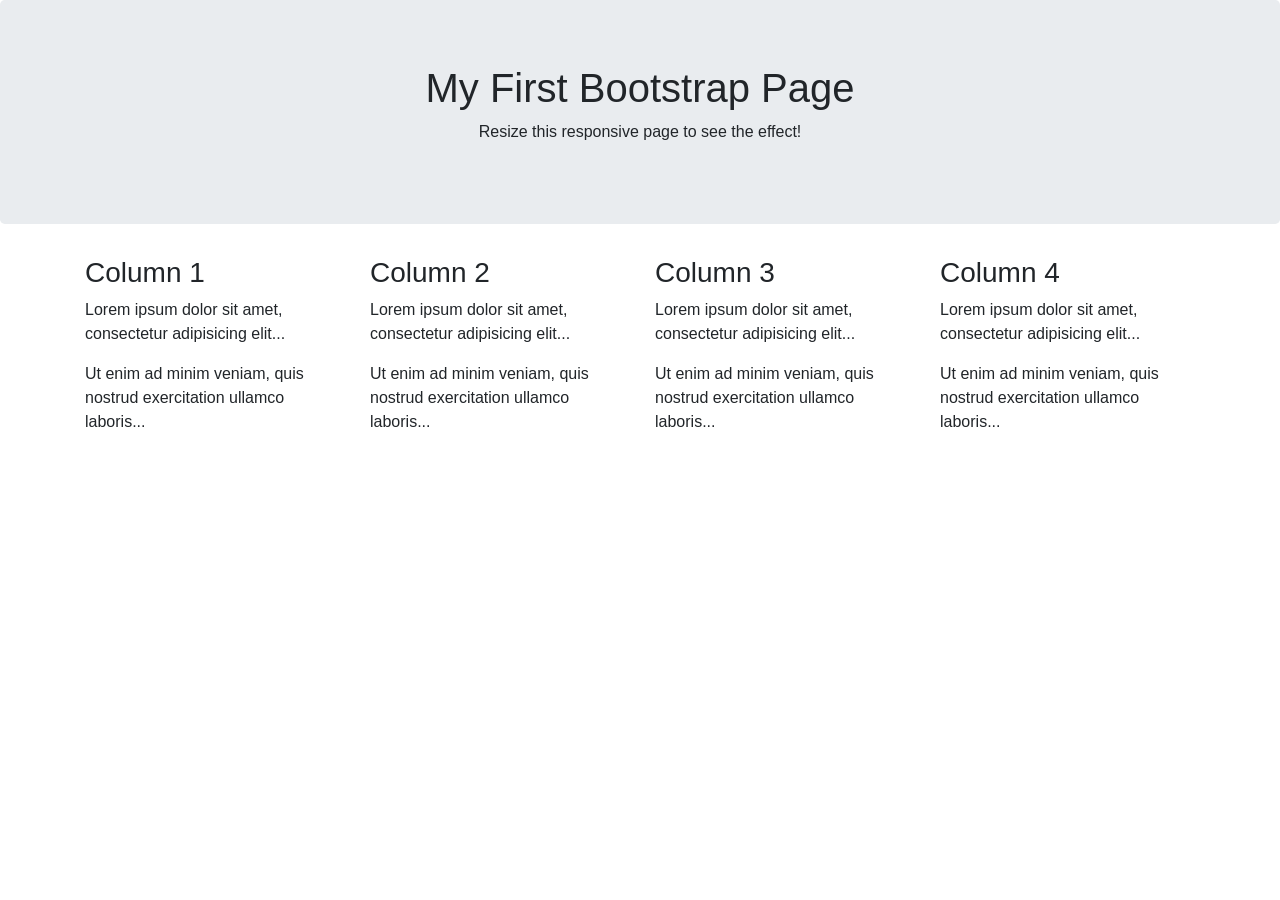
<file: Bootstrap4/index.html>
<!DOCTYPE html>
<html lang="en">
    <head>
        <title>Bootstrap Example</title>
        <meta charset="utf-8">
        <meta name="viewport" content="width=device-width, initial-scale=1">
        
        <!-- <link rel="stylesheet" href="https://maxcdn.bootstrapcdn.com/bootstrap/4.5.2/css/bootstrap.min.css"> -->
        <!-- <link rel="stylesheet" href="https://cdn.jsdelivr.net/npm/bootstrap@4.6.0/dist/css/bootstrap.min.css"> -->

        <link rel="stylesheet" href="b4_library/css/bootstrap.min.css">

        <!-- <script src="https://ajax.googleapis.com/ajax/libs/jquery/3.5.1/jquery.min.js"></script> -->
        <!-- <script src="https://cdnjs.cloudflare.com/ajax/libs/popper.js/1.16.0/umd/popper.min.js"></script> -->
        <!-- <script src="https://maxcdn.bootstrapcdn.com/bootstrap/4.5.2/js/bootstrap.min.js"></script> -->

    </head>

    <body>
        <div class="jumbotron text-center">
            <h1>My First Bootstrap Page</h1>
            <p>Resize this responsive page to see the effect!</p>
        </div>
        <div class="container">
            <div class="row">
                <div class="col">
                    <h3>Column 1</h3>
                    <p>Lorem ipsum dolor sit amet, consectetur adipisicing elit...</p>
                    <p>Ut enim ad minim veniam, quis nostrud exercitation ullamco laboris...</p>
                </div>
            
                <div class="col">
                    <h3>Column 2</h3>
                    <p>Lorem ipsum dolor sit amet, consectetur adipisicing elit...</p>
                    <p>Ut enim ad minim veniam, quis nostrud exercitation ullamco laboris...</p>
                </div>
        
                <div class="col">
                    <h3>Column 3</h3>
                    <p>Lorem ipsum dolor sit amet, consectetur adipisicing elit...</p>
                    <p>Ut enim ad minim veniam, quis nostrud exercitation ullamco laboris...</p>
                </div>

                <div class="col">
                    <h3>Column 4</h3>
                    <p>Lorem ipsum dolor sit amet, consectetur adipisicing elit...</p>
                    <p>Ut enim ad minim veniam, quis nostrud exercitation ullamco laboris...</p>
                </div>
                
            </div>
        </div>
    </body>
</html>
</file>
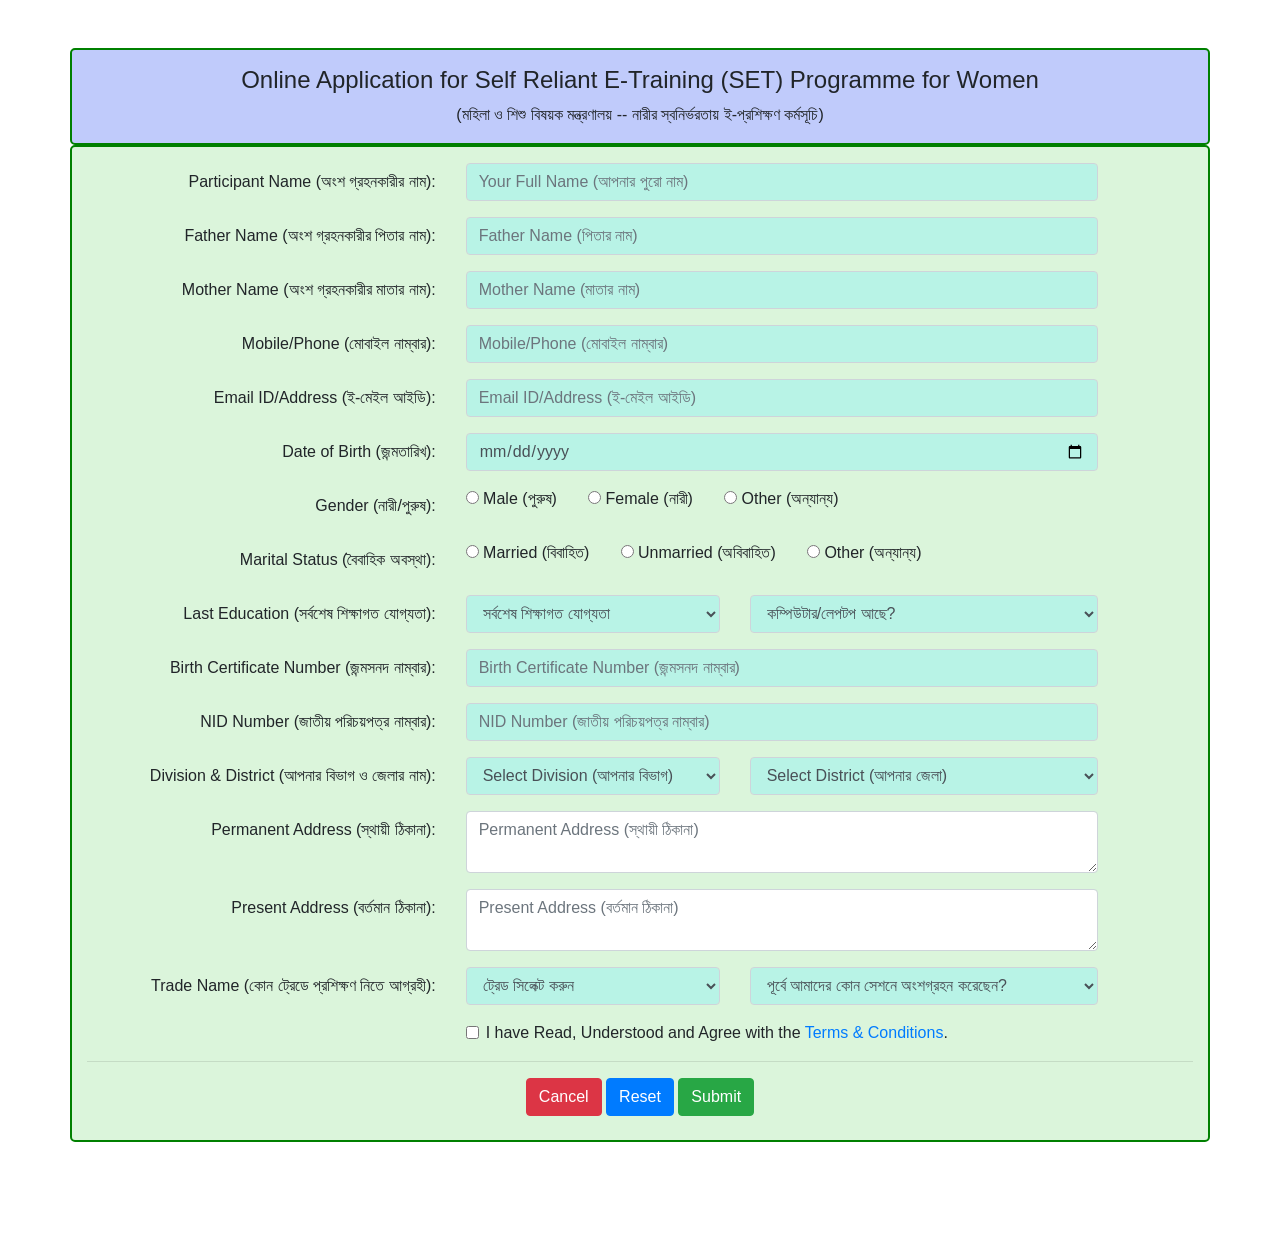
<file: Bootstrap4/assignment.html>
<!DOCTYPE html>
<html lang="en">
    <head>
        <title>SET | Registration</title>
        <meta charset="utf-8">
        <meta name="viewport" content="width=device-width, initial-scale=1">
        
        <!-- Bootstrap as External CSS  -->
        <link rel="stylesheet" href="https://maxcdn.bootstrapcdn.com/bootstrap/4.5.2/css/bootstrap.min.css">

        <!--Font Awesome (added because you use icons in your prepend/append)-->
        <link rel="stylesheet" href="https://pro.fontawesome.com/releases/v5.10.0/css/all.css"/>
        <!-- <link rel="stylesheet" href="https://maxcdn.bootstrapcdn.com/font-awesome/4.7.0/css/font-awesome.min.css"> -->

        
        <!-- Bootstrap and other JS as External JS -->
        <script src="https://ajax.googleapis.com/ajax/libs/jquery/3.5.1/jquery.min.js"></script>
        <script src="https://cdnjs.cloudflare.com/ajax/libs/popper.js/1.16.0/umd/popper.min.js"></script>
        <script src="https://maxcdn.bootstrapcdn.com/bootstrap/4.5.2/js/bootstrap.min.js"></script>
        
        <!-- Internal CSS -->
        <style>
            .container-box {
                border: 2px solid green;
                border-radius: 5px;
            }

            .input-bg {
                background-color: rgb(184, 243, 230);
            }
        </style>

    </head>

    <body>
        <br><br>
        <div class="container pt-3 container-box text-center" style="background-color: rgb(192, 203, 251);">
            <h4>Online Application for Self Reliant E-Training (SET) Programme for Women</h3>
            <p>(মহিলা ও শিশু বিষয়ক মন্ত্রণালয় -- নারীর স্বনির্ভরতায় ই-প্রশিক্ষণ কর্মসূচি)</p>
        </div>

        <div class="container pt-3 container-box" style="background-color: rgb(219, 245, 219);">

            <form action="" method="POST">


                <div class="form-group row">
                    <label for="name" class="col-sm-4 col-form-label text-right">Participant Name (অংশ গ্রহনকারীর নাম):</label>
                    <div class="col-sm-7">
                        <input type="text" class="form-control input-bg" id="name" name="name" value="" placeholder="Your Full Name (আপনার পুরো নাম)" required="required" size="50">
                    </div>
                </div>

                <div class="form-group row">
                    <label for="father-name" class="col-sm-4 col-form-label text-right">Father Name (অংশ গ্রহনকারীর পিতার নাম):</label>
                    <div class="col-sm-7">
                        <input type="text" class="form-control input-bg" id="father-name" name="father_name" value="" placeholder="Father Name (পিতার নাম)" required="required" size="50">
                    </div>
                </div>

                <div class="form-group row">
                    <label for="mother-name" class="col-sm-4 col-form-label text-right">Mother Name (অংশ গ্রহনকারীর মাতার নাম):</label>
                    <div class="col-sm-7">
                        <input type="text" class="form-control input-bg" id="mother-name" name="mother_name" value="" placeholder="Mother Name (মাতার নাম)" required="required" size="50">
                    </div>
                </div>

                <div class="form-group row">
                    <label for="mobile" class="col-sm-4 col-form-label text-right">Mobile/Phone (মোবাইল নাম্বার):</label>
                    <div class="col-sm-7">
                        <input type="text" class="form-control input-bg" id="mobile" name="mobile" value="" placeholder="Mobile/Phone (মোবাইল নাম্বার)" required="required" size="15">
                    </div>
                </div>

                <!-- <div class="form-group row">
                    <label for="mobile" class="col-sm-4 col-form-label text-right">Mobile/Phone (মোবাইল নাম্বার):</label>
                    <div class="col-sm-7 input-group mb-3">
                        <div class="input-group-prepend">
                            <span class="input-group-text" id="mobile">
                                <i class="fas fa-mobile-alt"></i>
                            </span>
                        </div>
                        <input type="text" class="form-control" id="mobile" name="mobile" value="" placeholder="Mobile/Phone (মোবাইল নাম্বার)" required="required" size="15">
                    </div>
                </div> -->

                <div class="form-group row">
                    <label for="email" class="col-sm-4 col-form-label text-right">Email ID/Address (ই-মেইল আইডি):</label>
                    <div class="col-sm-7">
                        <input type="email" class="form-control input-bg" id="email" name="email" value="" placeholder="Email ID/Address (ই-মেইল আইডি)" required="required" size="50">
                    </div>
                </div>

                <div class="form-group row">
                    <label for="dob" class="col-sm-4 col-form-label text-right">Date of Birth (জন্মতারিখ):</label>
                    <div class="col-sm-7">
                        <input type="date" class="form-control input-bg" id="dob" name="dob" value="" required="required">
                    </div>
                </div>

                <div class="form-group row">
                    <label for="gender" class="col-sm-4 col-form-label text-right">Gender (নারী/পুরুষ):</label>
                    <div class="col-sm-7">
                        <input type="radio" id="male" name="gender" value="male">
                        <label for="male">Male (পুরুষ)</label> &nbsp;&nbsp;&nbsp;&nbsp;&nbsp;
                        <input type="radio" id="female" name="gender" value="female">
                        <label for="female">Female (নারী)</label> &nbsp;&nbsp;&nbsp;&nbsp;&nbsp;
                        <input type="radio" id="other" name="gender" value="other">
                        <label for="other">Other (অন্যান্য)</label>
                    </div>
                </div>

                <div class="form-group row">
                    <label class="col-sm-4 col-form-label text-right">Marital Status (বৈবাহিক অবস্থা):</label>
                    <div class="col-sm-7">
                        <input type="radio" name="marital_status" value="Married">
                        <label>Married (বিবাহিত)</label> &nbsp;&nbsp;&nbsp;&nbsp;&nbsp;
                        <input type="radio" name="marital_status" value="Unmarried">
                        <label>Unmarried (অবিবাহিত)</label> &nbsp;&nbsp;&nbsp;&nbsp;&nbsp;
                        <input type="radio" name="marital_status" value="Other">
                        <label>Other (অন্যান্য)</label>
                    </div>
                </div>

                <div class="form-group row">
                    <label for="last-education" class="col-sm-4 col-form-label text-right">Last Education (সর্বশেষ শিক্ষাগত যোগ্যতা):</label>
                    <div class="col-sm-3">
                        <select class="form-control input-bg" id="last-education" name="last_education">
                            <option value="" selected>সর্বশেষ শিক্ষাগত যোগ্যতা</option>
                            <option value="SSC"> SSC </option>
                            <option value="HSC"> HSC </option>
                            <option value="Degree"> Degree </option>
                            <option value="Honours"> Honours </option>
                            <option value="Masters"> Masters </option>
                            <option value="PhD"> PhD </option>
                            <option value="Others"> Others </option>
                        </select>
                    </div>

                    <div class="col-sm-4">
                        <select class="form-control input-bg" id="laptop" name="has_laptop">
                            <option value=""> কম্পিউটার/লেপটপ আছে?</option>
                            <option value="Yes">Yes (হ্যাঁ)</option>
                            <option value="Yes">No (না)</option>
                        </select>
                    </div>
                </div>

                <div class="form-group row">
                    <label for="birthcert" class="col-sm-4 col-form-label text-right">Birth Certificate Number (জন্মসনদ নাম্বার):</label>
                    <div class="col-sm-7">
                        <input type="text" class="form-control input-bg" id="birthcert" name="birthcert" value="" placeholder="Birth Certificate Number (জন্মসনদ নাম্বার)" required="required" size="20">
                    </div>
                </div>

                <div class="form-group row">
                    <label for="nid" class="col-sm-4 col-form-label text-right">NID Number (জাতীয় পরিচয়পত্র নাম্বার):</label>
                    <div class="col-sm-7">
                        <input type="text" class="form-control input-bg" id="nid" name="nid" value="" placeholder="NID Number (জাতীয় পরিচয়পত্র নাম্বার)" required="required" size="20">
                    </div>
                </div>

                <div class="form-group row">
                    <label for="division" class="col-sm-4 col-form-label text-right">Division & District (আপনার বিভাগ ও জেলার নাম):</label>
                    <div class="col-sm-3">
                        <select class="form-control input-bg" id="division" name="division">
                            <option value="" selected>Select Division (আপনার বিভাগ)</option>
                            <option value="Dhaka">Dhaka (ঢাকা)</option>
                            <option value="Chittagong">Chattogram (চট্টগ্রাম)</option>
                            <option value="Rajshahi">Rajshahi (রাজশাহী)</option>
                            <option value="Rangpur">Rangpur (রংপুর)</option>
                            <option value="Barisal">Barisal (বরিশাল)</option>
                            <option value="Khulna">Khulna (খুলনা)</option>
                            <option value="Mymensingh">Mymensingh (ময়মনসিংহ)</option>
                            <option value="Sylhet">Sylhet (সিলেট)</option>
                        </select>
                    </div>

                    <div class="col-sm-4">
                        <select class="form-control input-bg" id="district" name="district">
                            <option value="" selected>Select District (আপনার জেলা)</option>
                            <option value="1">Bagerhat (বাগেরহাট)</option>
                            <option value="2">Bandarban (বান্দরবান)</option>
                            <option value="3">Barguna (বরগুনা)</option>
                            <option value="4">Barisal (বরিশাল)</option>
                            <option value="5">Bhola (ভোলা)</option>
                            <option value="6">Bogura (বগুড়া)</option>
                            <option value="7">Brahmanbaria (ব্রাহ্মণবাড়িয়া)</option>
                            <option value="8">Chandpur (চাঁদপুর)</option>
                            <option value="9">Chapainawabganj (চাঁপাইনবাবগঞ্জ)</option>
                            <option value="10">Chattogram (চট্টগ্রাম)</option>
                            <option value="11">Chuadanga (চুয়াডাঙ্গা)</option>
                            <option value="12">Comilla (কুমিল্লা)</option>
                            <option value="13">Cox's Bazar (কক্সবাজার)</option>
                            <option value="14">Dhaka (ঢাকা)</option>
                            <option value="15">Dinajpur (দিনাজপুর)</option>
                            <option value="16">Faridpur (ফরিদপুর)</option>
                            <option value="17">Feni (ফেনী)</option>
                            <option value="18">Gaibandha (গাইবান্ধা)</option>
                            <option value="19">Gazipur (গাজীপুর)</option>
                            <option value="20">Gopalganj (গোপালগঞ্জ)</option>
                            <option value="21">Habiganj (হবিগঞ্জ)</option>
                            <option value="22">Jamalpur (জামালপুর)</option>
                            <option value="23">Jessore (যশোর)</option>
                            <option value="24">Jhalokati (ঝালকাঠি)</option>
                            <option value="25">Jhenaidah (ঝিনাইদহ)</option>
                            <option value="26">Joypurhat (জয়পুরহাট)</option>
                            <option value="27">Khagrachhari (খাগড়াছড়ি)</option>
                            <option value="28">Khulna (খুলনা )</option>
                            <option value="29">Kishoreganj (কিশোরগঞ্জ)</option>
                            <option value="30">Kurigram (কুড়িগ্রাম)</option>
                            <option value="31">Kushtia (কুষ্টিয়া)</option>
                            <option value="32">Lakshmipur (লক্ষ্মীপুর)</option>
                            <option value="33">Lalmonirhat (লালমনিরহাট)</option>
                            <option value="34">Madaripur (মাদারীপুর)</option>
                            <option value="35">Magura (মাগুরা)</option>
                            <option value="36">Manikganj (মানিকগঞ্জ)</option>
                            <option value="37">Meherpur (মেহেরপুর)</option>
                            <option value="38">Moulvibazar (মৌলভীবাজার)</option>
                            <option value="39">Munshiganj (মুন্সিগঞ্জ)</option>
                            <option value="40">Mymensingh (ময়মনসিংহ)</option>
                            <option value="41">Naogaon (নওগাঁ)</option>
                            <option value="42">Narail (নড়াইল)</option>
                            <option value="43">Narayanganj (নারাযণগঞ্জ)</option>
                            <option value="44">Narsingdi (নরসিংদী)</option>
                            <option value="45">Natore (নাটোর)</option>
                            <option value="46">Netrokona (নেত্রকোণা)</option>
                            <option value="47">Nilphamari (নীলফামারী)</option>
                            <option value="48">Noakhali (নোয়াখালী)</option>
                            <option value="49">Pabna (পাবনা)</option>
                            <option value="50">Panchagarh (পঞ্চগড়)</option>
                            <option value="51">Patuakhali (পটুয়াখালী)</option>
                            <option value="52">Pirojpur (পিরোজপুর)</option>
                            <option value="53">Rajbari (রাজবাড়ী)</option>
                            <option value="54">Rajshahi (রাজশাহী)</option>
                            <option value="55">Rangamati (রাঙ্গামাটি)</option>
                            <option value="56">Rangpur (রংপুর)</option>
                            <option value="57">Satkhira (সাতক্ষীরা)</option>
                            <option value="58">Shariatpur (শরীয়তপুর )</option>
                            <option value="59">Sherpur (শেরপুর)</option>
                            <option value="60">Sirajganj (সিরাজগঞ্জ)</option>
                            <option value="61">Sunamganj (সুনামগঞ্জ)</option>
                            <option value="62">Sylhet (সিলেট)</option>
                            <option value="63">Tangail (টাঙ্গাইল)</option>
                            <option value="64">Thakurgaon (ঠাকুরগাঁও)</option>
                        </select>
                    </div>
                </div>

                <div class="form-group row">
                    <label for="permanent-address" class="col-sm-4 col-form-label text-right">Permanent Address (স্থায়ী ঠিকানা):</label>
                    <div class="col-sm-7">
                        <textarea class="form-control" id="permanent-address" name="permanent_address" value="" placeholder="Permanent Address (স্থায়ী ঠিকানা)" rows="2"></textarea>
                    </div>
                </div>

                <div class="form-group row">
                    <label for="present-address" class="col-sm-4 col-form-label text-right">Present Address (বর্তমান ঠিকানা):</label>
                    <div class="col-sm-7">
                        <textarea class="form-control" id="present-address" name="present_address" value="" placeholder="Present Address (বর্তমান ঠিকানা)" rows="2"></textarea>
                    </div>
                </div>
                <div class="form-group row">
                    <label for="trade" class="col-sm-4 col-form-label text-right">Trade Name (কোন ট্রেডে প্রশিক্ষণ নিতে আগ্রহী):</label>
                    <div class="col-sm-3">
                        <select class="form-control input-bg" id="trade" name="trade">
                            <option value=""> ট্রেড সিলেক্ট করুন</option>
                            <option value="1"> Microsoft Office</option>
                            <option value="3"> Graphic Design</option>
                            <option value="4"> Computer Hardware</option>
                            <option value="5"> Software Development</option>
                            <option value="6"> Search Engine Optimization</option>
                            <option value="7"> Digital Marketing</option>
                            <option value="8"> গহনা তৈরি</option>
                            <option value="9"> ক্রিস্টাল শোপিস তৈরি</option>
                            <option value="10"> বিউটিফিকেশন</option>
                            <option value="11"> নকশী কাথা ও এম্ব্রয়ডারি</option>
                            <option value="12"> পোল্ট্রি ও ডেইরি</option>
                            <option value="13"> ফ্যাশন ডিজাইন</option>
                            <option value="14"> খাদ্য প্রক্রিয়াজাতকরণ ও সংরক্ষণ</option>
                            <option value="15"> মাশরুম ও মধু চাষ</option>
                            <option value="16"> হর্টিকালচার ও নার্সারি</option>
                            <option value="17"> ইলেক্ট্রনিক প্রোডাক্ট সার্ভিসিং</option>
                            <option value="18"> কুকিং এন্ড ক্যাটারিং</option>
                            <option value="19"> হাউজকিপিং এন্ড কেয়ারগিভিং</option>
                            <option value="21"> হিউমেন রিসোর্স ম্যানেজমেন্ট</option>
                            <option value="22"> সাপ্লাই চেইন মেনেজমেন্ট</option>
                        </select>
                    </div>
                    <div class="col-sm-4">
                        <select class="form-control input-bg" id="previoussession" name="has_previous_session">
                            <option value=""> পূর্বে আমাদের কোন সেশনে অংশগ্রহন করেছেন?</option>
                            <option value="Yes">Yes (হ্যাঁ)</option>
                            <option value="Yes">No (না)</option>
                        </select>
                    </div>
                </div>

                <div class="row">
                    <div class="col-sm-4"></div>
                    <div class="col-sm-8">
                        <div class="form-check">
                            <input class="form-check-input" type="checkbox" value="Yes" id="terms" required="required">
                            <label class="form-check-label" for="terms">
                                I have Read, Understood and Agree with the <a href="#" data-toggle="modal" data-target=".bd-example-modal-lg">Terms & Conditions</a>.
                            </label>
                        </div>
                    </div>
                </div>

                <div class="modal fade bd-example-modal-lg" tabindex="-1" role="dialog" aria-labelledby="myLargeModalLabel" aria-hidden="true">
                    <div class="modal-dialog modal-lg" role="document">
                        <div class="modal-content">
                            <div class="modal-header">
                                <h5 class="modal-title">SET-2020 | Terms & Conditions</h5>
                                <button type="button" class="close" data-dismiss="modal" aria-label="Close">
                                    <span aria-hidden="true">&times;</span>
                                </button>
                            </div>
                            <div class="modal-body">
                                <p>These terms and conditions outline the rules and regulations for the use of Company Name's Website, located at Website.com.</p>
                                
                                <p>By accessing this website we assume you accept these terms and conditions. Do not continue to use Website Name if you do not agree to take all of the terms and conditions stated on this page.</p>

                                <p>The following terminology applies to these Terms and Conditions, Privacy Statement and Disclaimer Notice and all Agreements: “Client”, “You” and “Your” refers to you, the person log on this website and compliant to the Company's terms and conditions. “The Company”, “Ourselves”, “We”, “Our” and “Us”, refers to our Company. “Party”, “Parties”, or “Us”, refers to both the Client and ourselves. All terms refer to the offer, acceptance and consideration of payment necessary to undertake the process of our assistance to the Client in the most appropriate manner for the express purpose of meeting the Client's needs in respect of provision of the Company's stated services, in accordance with and subject to, prevailing law of Netherlands. Any use of the above terminology or other words in the singular, plural, capitalization and/or he/she or they, are taken as interchangeable and therefore as referring to same.</p>
                                
                                <strong>License</strong>
                                <p>Unless otherwise stated, Company Name and/or its licensors own the intellectual property rights for all material on Website Name. All intellectual property rights are reserved. You may access this from Website Name for your own personal use subjected to restrictions set in these terms and conditions.</p>

                                <p>You must not:
                                    <ul>
                                        <li>Republish material from Website Name</li>
                                        <li>Sell, rent or sub-license material from Website Name</li>
                                        <li>Reproduce, duplicate or copy material from Website Name</li>
                                        <li>Redistribute content from Website Name</li>
                                    </ul>
                                </p>
                            </div>
                            <div class="modal-footer">
                                <button type="button" class="btn btn-primary" data-dismiss="modal">OK</button>
                                <button type="button" class="btn btn-secondary" data-dismiss="modal">Close</button>
                            </div>
                        </div>
                    </div>
                </div>

                <hr>

                <div class="footer text-center">
                    <a href="#" class="btn btn-danger">Cancel</a>
                    <input type="reset" class="btn btn-primary">
                    <input type="submit" class="btn btn-success" name="save" value="Submit">
                </div>
                <br>

            </form>
        </div>

        

        <br><br><br><br>
    </body>
</html>
</file>
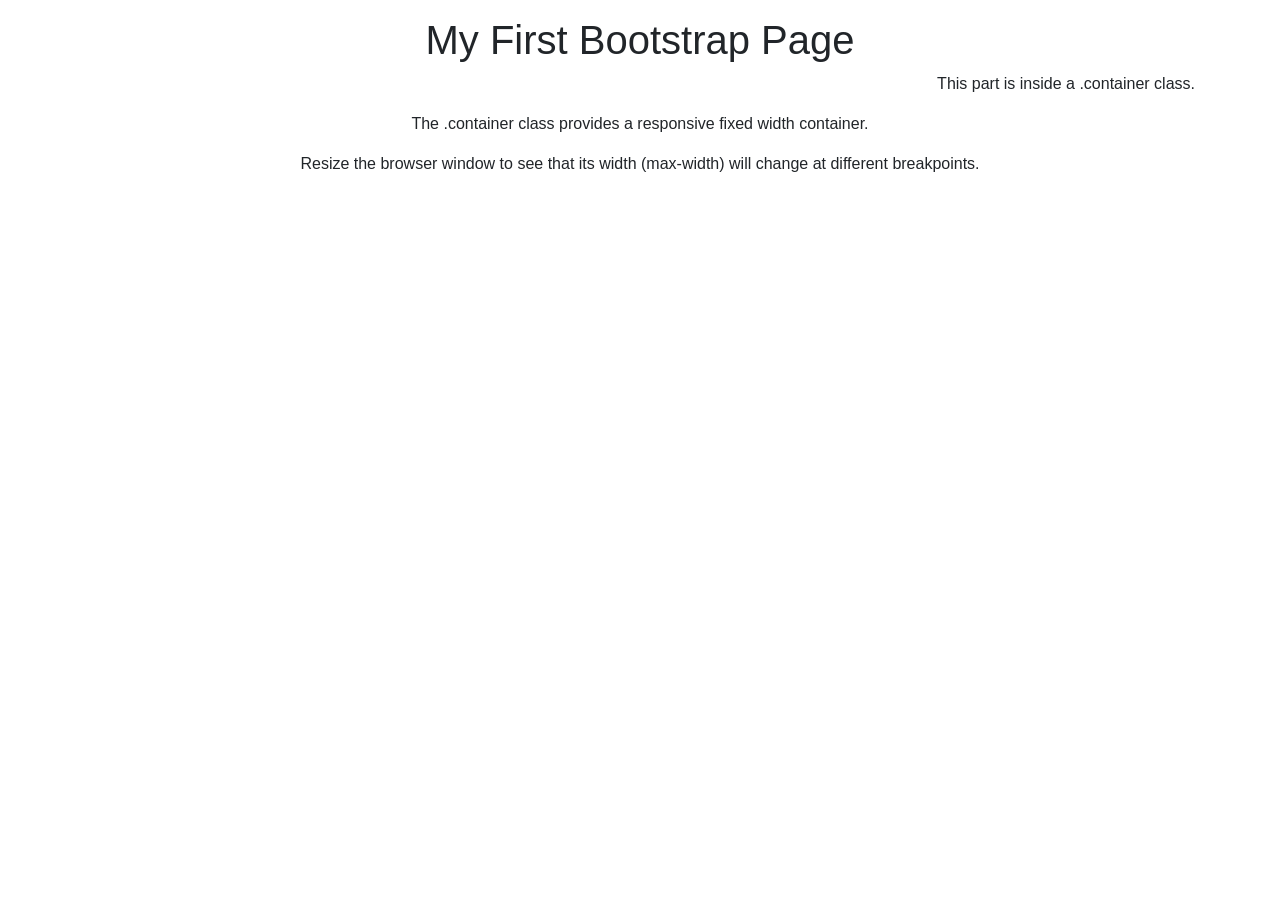
<file: Bootstrap4/b4_container.html>
<!DOCTYPE html>
<html lang="en">
    <head>
        <title>Bootstrap Example</title>
        <meta charset="utf-8">
        <meta name="viewport" content="width=device-width, initial-scale=1">
        <link rel="stylesheet" href="https://maxcdn.bootstrapcdn.com/bootstrap/4.5.2/css/bootstrap.min.css">
        <script src="https://ajax.googleapis.com/ajax/libs/jquery/3.5.1/jquery.min.js"></script>
        <script src="https://cdnjs.cloudflare.com/ajax/libs/popper.js/1.16.0/umd/popper.min.js"></script>
        <script src="https://maxcdn.bootstrapcdn.com/bootstrap/4.5.2/js/bootstrap.min.js"></script>
    </head>
    <body>
        <!-- <div class="container"> -->
        <!-- <div class="container-fluid"> -->
        <div class="container pt-3 text-center">
            <h1>My First Bootstrap Page</h1>
            <p class="text-right">This part is inside a .container class.</p>
            <p>The .container class provides a responsive fixed width container.</p>
            <p>Resize the browser window to see that its width (max-width) will change at different breakpoints.</p>
        </div>
    </body>
</html>
</file>
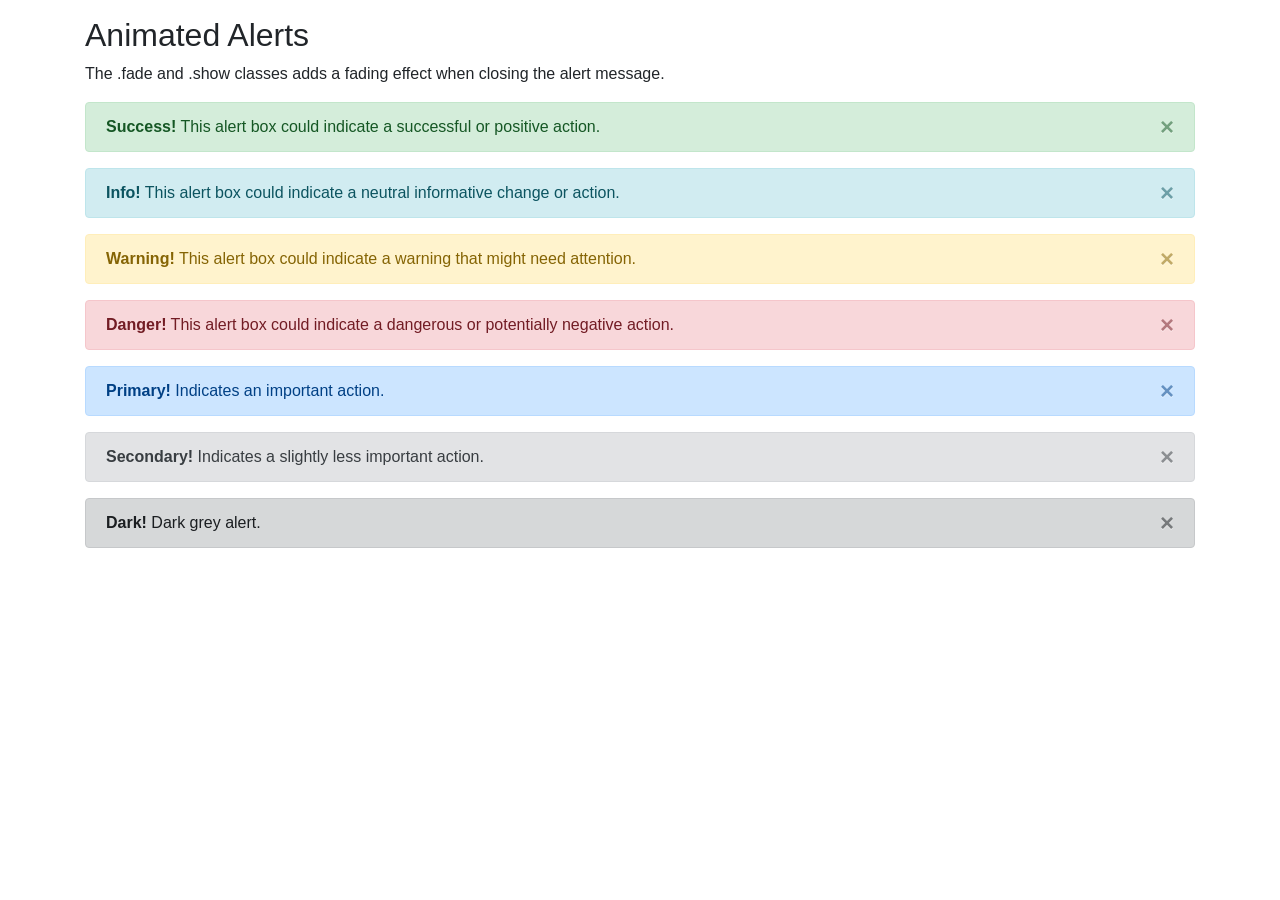
<file: Bootstrap4/b4_image.html>
<!DOCTYPE html>
<html lang="en">
    <head>
        <title>Bootstrap | Image</title>
        <meta charset="utf-8">
        <meta name="viewport" content="width=device-width, initial-scale=1">
        
        <link rel="stylesheet" href="https://maxcdn.bootstrapcdn.com/bootstrap/4.5.2/css/bootstrap.min.css">
        
        <script src="https://ajax.googleapis.com/ajax/libs/jquery/3.5.1/jquery.min.js"></script>
        <script src="https://cdnjs.cloudflare.com/ajax/libs/popper.js/1.16.0/umd/popper.min.js"></script>
        <script src="https://maxcdn.bootstrapcdn.com/bootstrap/4.5.2/js/bootstrap.min.js"></script>
        
        

    </head>

    <body>
        <!-- <div class="container pt-3 text-center">
            <h2>Rounded Corners</h2>
            <p>The .rounded class adds rounded corners to an image:</p>
            <img src="images/shahlal.jpg" class="rounded" alt="Shahlal Hossain" width="300" height="250">
        </div> -->

        <!-- <div class="container pt-3 text-center">
            <h2>Circle</h2>
            <p>The .rounded-circle class shapes the image to a circle:</p>
            <img src="images/shahlal.jpg" class="rounded-circle" alt="Shahlal Hossain" width="300" height="250">
        </div> -->

        <!-- <div class="container pt-3 text-center">
            <h2>Thumbnail</h2>
            <p>The .img-thumbnail class creates a thumbnail of the image:</p>
            <img src="images/shahlal.jpg" class="img-thumbnail" alt="Shahlal Hossain" width="304" height="250">
        </div> -->

        <!-- <div class="container pt-3 text-center">
            <h2>Aligning images</h2>
            <p>Use the float classes to float the image to the left or to the right:</p>
            <img src="images/shahlal.jpg" class="float-left rounded-circle" alt="Shahlal Hossain" width="300" height="250">
            <img src="images/shahlal.jpg" class="float-right rounded-circle" alt="Shahlal Hossain" width="300" height="250">
        </div> -->

        <!-- <div class="container pt-3 text-center">
            <h2>Centered Image</h2>
            <p>Center an image by adding the utility classes .mx-auto (margin:auto) and .d-block (display:block) to
            the image:</p>
            <img src="images/shahlal.jpg" class="mx-auto d-block" style="width:50%">
        </div> -->
       
        <!-- <div class="container pt-3 text-center">
            <h2>Image</h2>
            <p>The .img-fluid class makes the image scale nicely to the parent element (resize the browser window to
            see the effect):</p>
            <img class="img-fluid img-thumbnail" src="images/shahlal.jpg" alt="shahlal" width="460" height="345">
        </div> -->

        <div class="container pt-3">
            <h2 class="rounded">Animated Alerts</h2>
            <p>The .fade and .show classes adds a fading effect when closing the alert message.</p>
            
            <div class="alert alert-success alert-dismissible fade show">
                <button type="button" class="close" data-dismiss="alert">&times;</button>
                <strong>Success!</strong> This alert box could indicate a successful or positive action.
            </div>
            
            <div class="alert alert-info alert-dismissible fade show">
                <button type="button" class="close" data-dismiss="alert">&times;</button>
                <strong>Info!</strong> This alert box could indicate a neutral informative change or action.
            </div>
            
            <div class="alert alert-warning alert-dismissible fade show">
                <button type="button" class="close" data-dismiss="alert">&times;</button>
                <strong>Warning!</strong> This alert box could indicate a warning that might need attention.
            </div>
            
            <div class="alert alert-danger alert-dismissible fade show">
                <button type="button" class="close" data-dismiss="alert">&times;</button>
                <strong>Danger!</strong> This alert box could indicate a dangerous or potentially negative action.
            </div>
            
            <div class="alert alert-primary alert-dismissible fade show">
                <button type="button" class="close" data-dismiss="alert">&times;</button>
                <strong>Primary!</strong> Indicates an important action.
            </div>
            
            <div class="alert alert-secondary alert-dismissible fade show">
                <button type="button" class="close" data-dismiss="alert">&times;</button>
                <strong>Secondary!</strong> Indicates a slightly less important action.
            </div>
            
            <div class="alert alert-dark alert-dismissible fade show">
                <button type="button" class="close" data-dismiss="alert">&times;</button>
                <strong>Dark!</strong> Dark grey alert.
            </div>

        </div>
    </body>
</html>
</file>
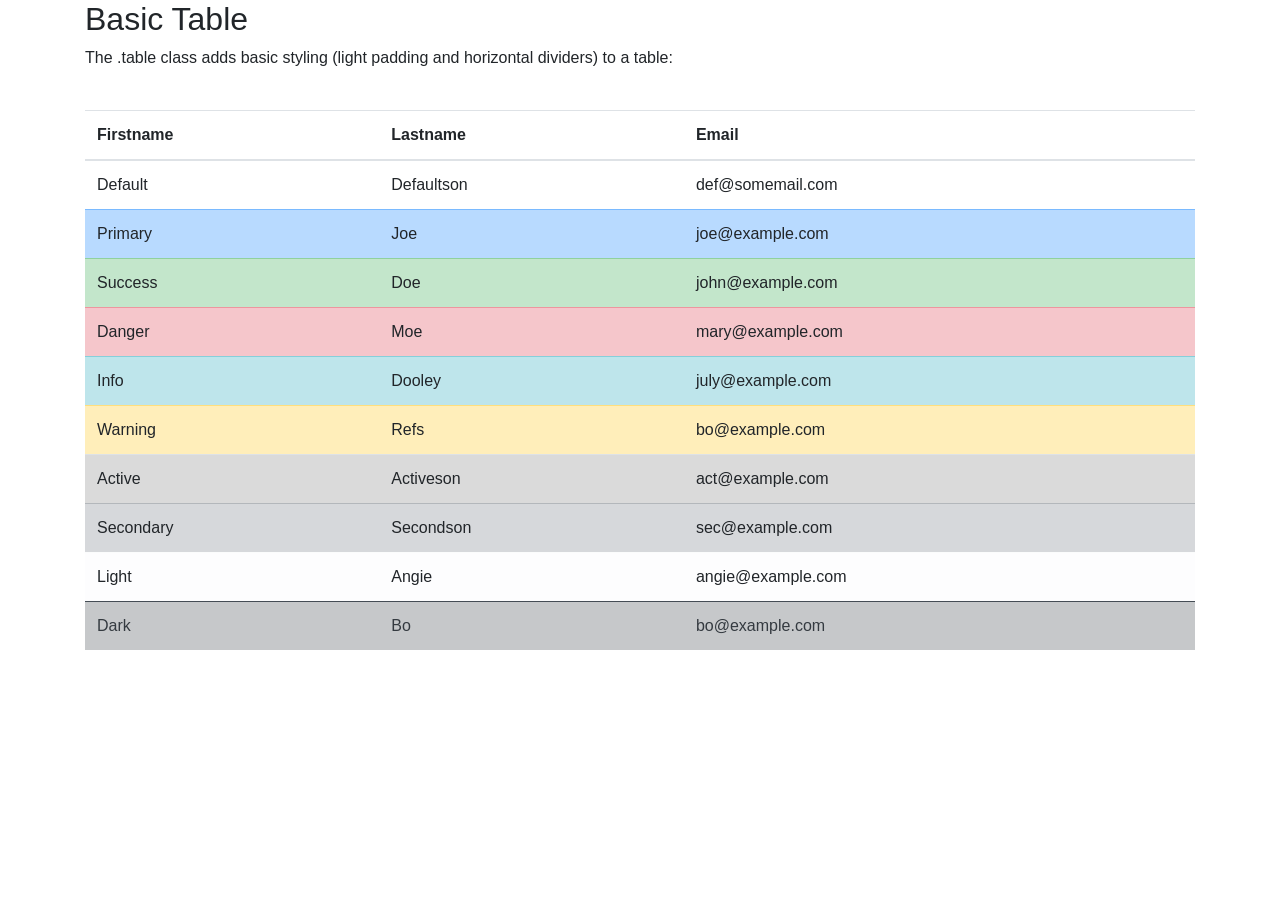
<file: Bootstrap4/b4_table.html>
<!DOCTYPE html>
<html lang="en">
    <head>
        <title>Bootstrap Example</title>
        <meta charset="utf-8">
        <meta name="viewport" content="width=device-width, initial-scale=1">
        
        <!-- Global Bootstrap Library Included -->
        <!-- <link rel="stylesheet" href="https://maxcdn.bootstrapcdn.com/bootstrap/4.5.2/css/bootstrap.min.css"> -->
        
        <!-- Local Bootstrap Library Included -->
        <link rel="stylesheet" href="b4_library/css/bootstrap.min.css">

        <script src="b4_library/js/bootstrap.bundle.js"></script>
        <script src="b4_library/js/bootstrap.min.js"></script>

    </head>
    <body>
        <div class="container">
            <h2>Basic Table</h2>
            <p>The .table class adds basic styling (light padding and horizontal dividers) to a table:</p>
            
            <!-- <table class="table table-striped"> -->
            <!-- <table class="table table-hover"> -->
            <!-- <table class="table table-dark"> -->
            <!-- <table class="table table-dark table-striped"> -->
            <!-- <table class="table table-dark table-hover"> -->
            <!-- <table class="table table-borderless"> -->
            <!-- <table class="table table-dark table-hover">
                <thead>
                <tr>
                <th>Firstname</th>
                <th>Lastname</th>
                <th>Email</th>
                </tr>
                </thead>
                <tbody>
                <tr>
                <td>John</td>
                <td>Doe</td>
                <td>john@example.com</td>
                </tr>
                <tr>
                <td>Mary</td>
                <td>Moe</td>
                <td>mary@example.com</td>
                </tr>
                <tr>
                <td>July</td>
                <td>Dooley</td>
                <td>july@example.com</td></tr>
                </tbody>
            </table> -->
        
            <br>
            <table class="table">
                <thead>
                    <tr>
                        <th>Firstname</th>
                        <th>Lastname</th>
                        <th>Email</th>
                    </tr>
                </thead>
                <tbody>
                    <tr>
                        <td>Default</td>
                        <td>Defaultson</td>
                        <td>def@somemail.com</td>
                    </tr>
                    <tr class="table-primary">
                        <td>Primary</td>
                        <td>Joe</td>
                        <td>joe@example.com</td>
                    </tr>
                    <tr class="table-success">
                        <td>Success</td>
                        <td>Doe</td>
                        <td>john@example.com</td>
                    </tr>
                    <tr class="table-danger">
                        <td>Danger</td>
                        <td>Moe</td>
                        <td>mary@example.com</td>
                    </tr>
                    <tr class="table-info">
                        <td>Info</td>
                        <td>Dooley</td>
                        <td>july@example.com</td>
                    </tr>
                    <tr class="table-warning">
                        <td>Warning</td>
                        <td>Refs</td>
                        <td>bo@example.com</td>
                    </tr>
                    <tr class="table-active">
                        <td>Active</td>
                        <td>Activeson</td>
                        <td>act@example.com</td>
                    </tr>
                    <tr class="table-secondary">
                        <td>Secondary</td>
                        <td>Secondson</td>
                        <td>sec@example.com</td>
                    </tr>
                    <tr class="table-light">
                        <td>Light</td>
                        <td>Angie</td>
                        <td>angie@example.com</td>
                    </tr>
                    <tr class="table-dark text-dark">
                        <td>Dark</td>
                        <td>Bo</td>
                        <td>bo@example.com</td>
                    </tr>
                </tbody>
            </table>

            <table>
                <thead>
                    <tr>
                        <td></td>
                        <td></td>
                        <td></td>
                        <td></td>
                        <td></td>
                    </tr>
                </thead>

                <tbody>
                    <tr>
                        <td></td>
                        <td></td>
                        <td></td>
                        <td></td>
                        <td></td>
                    </tr>

                    <tr>
                        <td></td>
                        <td></td>
                        <td></td>
                        <td></td>
                        <td></td>
                    </tr>

                    <tr>
                        <td></td>
                        <td></td>
                        <td></td>
                        <td></td>
                        <td></td>
                    </tr>


                    <tr>
                        <td></td>
                        <td></td>
                        <td></td>
                        <td></td>
                        <td></td>
                    </tr>

                    <tr>
                        <td></td>
                        <td></td>
                        <td></td>
                        <td></td>
                        <td></td>
                    </tr>
                </tbody>
            </table>
        </div>
    </body>
</html>
</file>
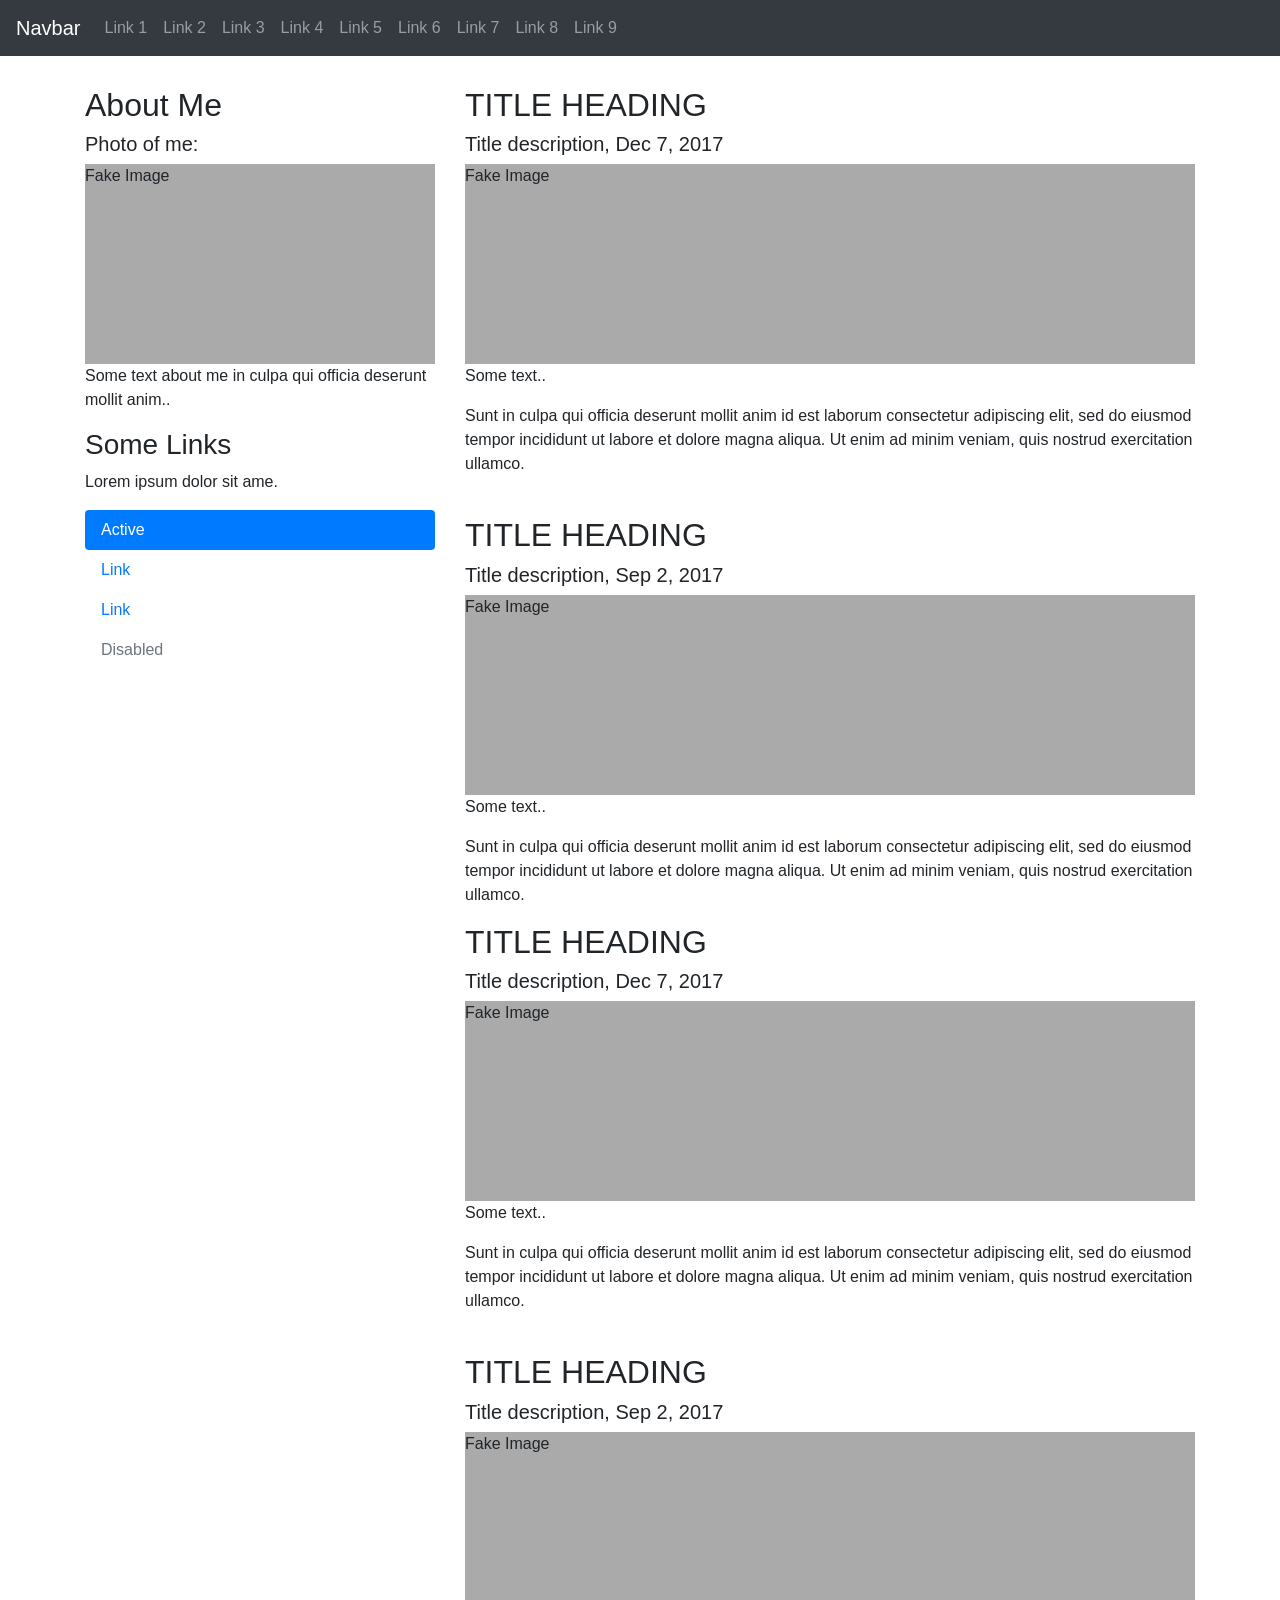
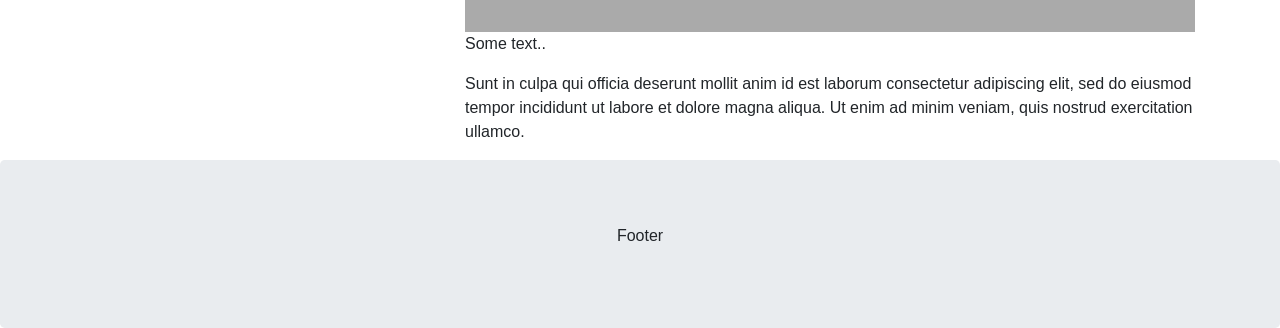
<file: Bootstrap4/b4_template.html>
<!DOCTYPE html>
<html lang="en">
    <head>
        <title>Bootstrap 4 Website Example</title>
        <meta charset="utf-8">
        <meta name="viewport" content="width=device-width, initial-scale=1">

        <link rel="stylesheet" href="b4_library/css/bootstrap.min.css">

        <!-- <link rel="stylesheet" href="https://maxcdn.bootstrapcdn.com/bootstrap/4.5.2/css/bootstrap.min.css"> -->
        <!-- <script src="https://ajax.googleapis.com/ajax/libs/jquery/3.5.1/jquery.min.js"></script> -->
        <!-- <script src="https://cdnjs.cloudflare.com/ajax/libs/popper.js/1.16.0/umd/popper.min.js"></script> -->
        <!-- <script src="https://maxcdn.bootstrapcdn.com/bootstrap/4.5.2/js/bootstrap.min.js"></script> -->

        <style>
            .fakeimg {
                height: 200px;
                background: #aaa;
            }
        </style>
    </head>

    <body>
        <nav class="navbar navbar-expand-sm bg-dark navbar-dark">
            <a class="navbar-brand" href="#">Navbar</a>
            <button class="navbar-toggler" type="button" data-toggle="collapse" data-target="#collapsibleNavbar">
                <span class="navbar-toggler-icon"></span>
            </button>
            <div class="collapse navbar-collapse" id="collapsibleNavbar">
                <ul class="navbar-nav">
                    <li class="nav-item">
                        <a class="nav-link" href="#">Link 1</a>
                    </li>
                    <li class="nav-item">
                        <a class="nav-link" href="#">Link 2</a>
                    </li>
                    <li class="nav-item">
                        <a class="nav-link" href="#">Link 3</a>
                    </li>
                    <li class="nav-item">
                        <a class="nav-link" href="#">Link 4</a>
                    </li>
                    <li class="nav-item">
                        <a class="nav-link" href="#">Link 5</a>
                    </li>
                    <li class="nav-item">
                        <a class="nav-link" href="#">Link 6</a>
                    </li>
                    <li class="nav-item">
                        <a class="nav-link" href="#">Link 7</a>
                    </li>
                    <li class="nav-item">
                        <a class="nav-link" href="#">Link 8</a>
                    </li>
                    <li class="nav-item">
                        <a class="nav-link" href="#">Link 9</a>
                    </li>
                </ul>
            </div>
        </nav>

        <div class="container" style="margin-top:30px">
            <div class="row">
                <div class="col-sm-4">
                    <h2>About Me</h2>
                    <h5>Photo of me:</h5>
                    <div class="fakeimg">Fake Image</div>
                    <p>Some text about me in culpa qui officia deserunt mollit anim..</p>
                    <h3>Some Links</h3>
                    <p>Lorem ipsum dolor sit ame.</p>
                    <ul class="nav nav-pills flex-column">
                        <li class="nav-item">
                            <a class="nav-link active" href="#">Active</a>
                        </li>
                        <li class="nav-item">
                            <a class="nav-link" href="#">Link</a></li>
                        <li class="nav-item">
                            <a class="nav-link" href="#">Link</a>
                        </li>
                        <li class="nav-item">
                            <a class="nav-link disabled" href="#">Disabled</a>
                        </li>
                    </ul>
                    <hr class="d-sm-none">
                </div>
                <div class="col-sm-8">
                    <h2>TITLE HEADING</h2>
                    <h5>Title description, Dec 7, 2017</h5>
                    <div class="fakeimg">Fake Image</div>
                    <p>Some text..</p>
                    <p>Sunt in culpa qui officia deserunt mollit anim id est laborum consectetur adipiscing elit, sed do
                    eiusmod tempor incididunt ut labore et dolore magna aliqua. Ut enim ad minim veniam, quis nostrud
                    exercitation ullamco.</p>
                    <br>
                    <h2>TITLE HEADING</h2>
                    <h5>Title description, Sep 2, 2017</h5>
                    <div class="fakeimg">Fake Image</div>
                    <p>Some text..</p>
                    <p>Sunt in culpa qui officia deserunt mollit anim id est laborum consectetur adipiscing elit, sed do
                    eiusmod tempor incididunt ut labore et dolore magna aliqua. Ut enim ad minim veniam, quis nostrud
                    exercitation ullamco.</p>

                    <h2>TITLE HEADING</h2>
                    <h5>Title description, Dec 7, 2017</h5>
                    <div class="fakeimg">Fake Image</div>
                    <p>Some text..</p>
                    <p>Sunt in culpa qui officia deserunt mollit anim id est laborum consectetur adipiscing elit, sed do
                    eiusmod tempor incididunt ut labore et dolore magna aliqua. Ut enim ad minim veniam, quis nostrud
                    exercitation ullamco.</p>
                    <br>
                    <h2>TITLE HEADING</h2>
                    <h5>Title description, Sep 2, 2017</h5>
                    <div class="fakeimg">Fake Image</div>
                    <p>Some text..</p>
                    <p>Sunt in culpa qui officia deserunt mollit anim id est laborum consectetur adipiscing elit, sed do
                    eiusmod tempor incididunt ut labore et dolore magna aliqua. Ut enim ad minim veniam, quis nostrud
                    exercitation ullamco.</p>
                    
                </div>
            </div>
        </div>

        <div class="jumbotron text-center" style="margin-bottom:0">
            <p>Footer</p>
        </div>
    </body>
</html>
</file>
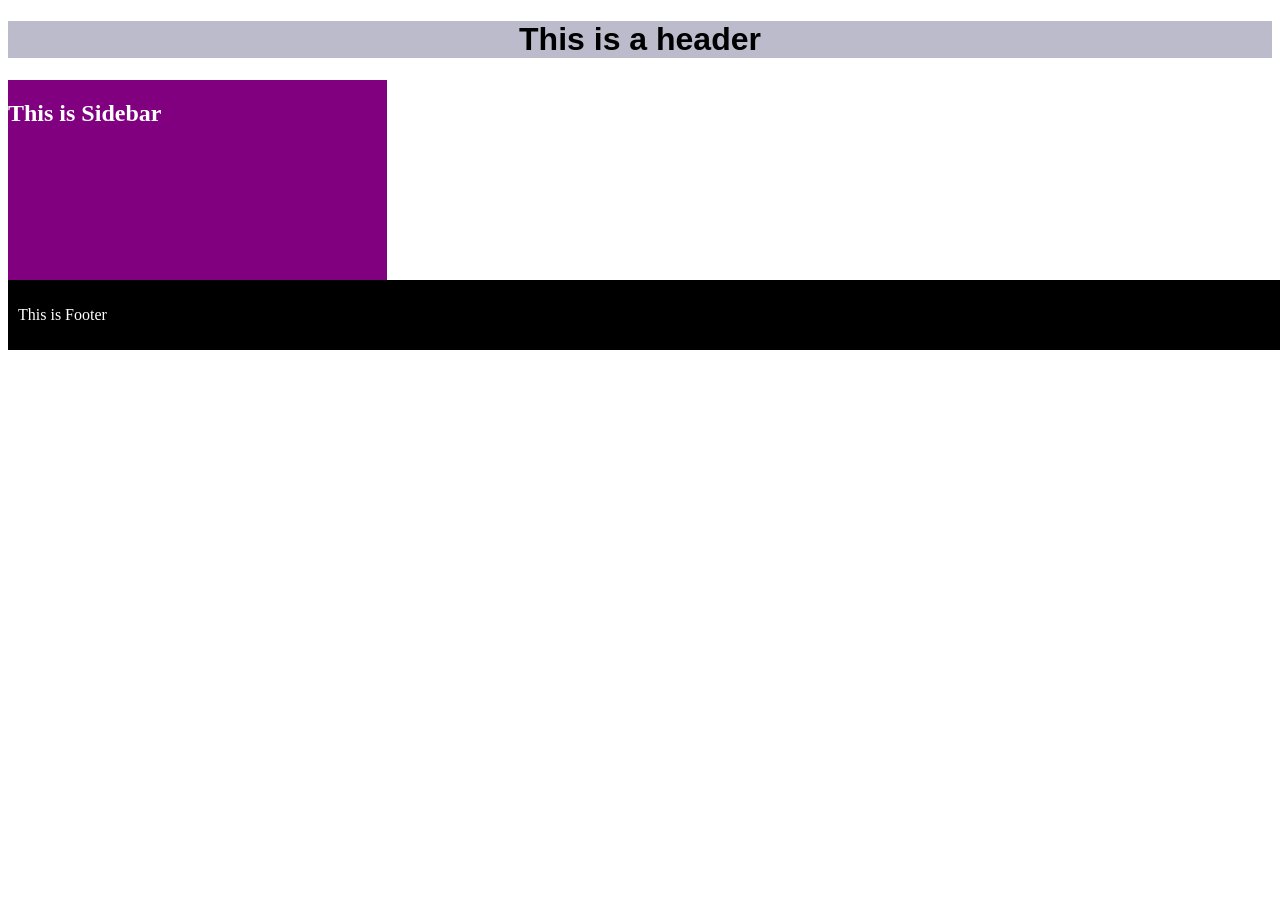
<file: HTML-CSS-JavaScript/div.html>
<!DOCTYPE html>
<html>
<head>
    <title>HTML Div</title>
    <style>
        #header {
            display:block;
            background-color:#BBC;
            height:10%;
            width:100%;
            font-family:Arial;
            text-align:center;
        }

        #nav {
            height:200px;
            background-color:purple;
            width:30%;
            float:left; 
            color:#FFF;
        }

        .main {
            float:right;
            width:100%;
            height:70%;
        }

        #footer {
            width:100%;
            height:10%;
            background:#000;
            color:#fff;
            position:relative;
            clear:both;
            padding: 10px;
        }
    </style>

</head>
<body>
    <div id="header"><h1>This is a header</h1></div>
    <div id="nav"><h2>This is Sidebar</h2></div>
    <div class="main"></div>
    <div id="footer"><p>This is Footer</p></div>
</body>
</html>
</file>
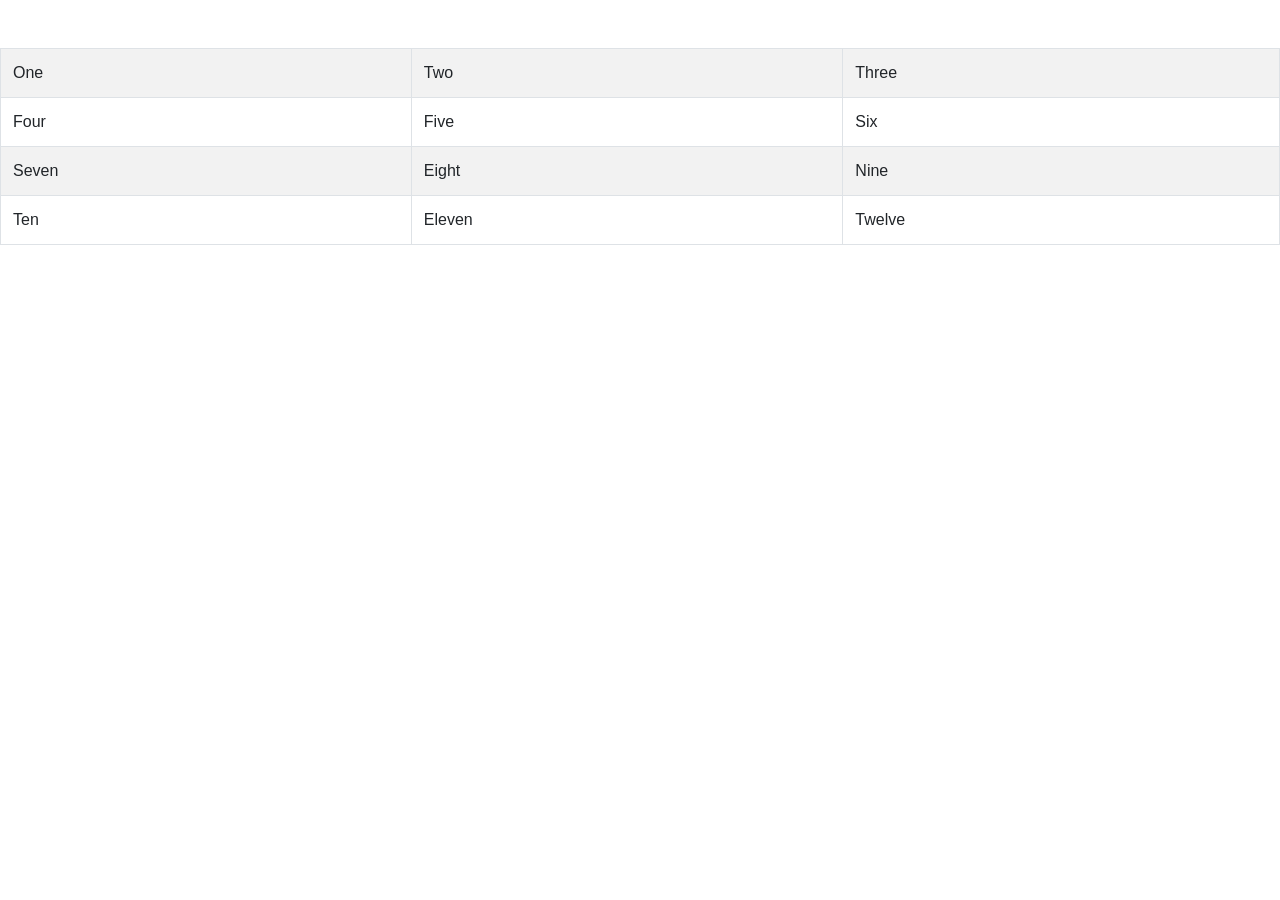
<file: HTML-CSS-JavaScript/external_css.html>
<!DOCTYPE html>
<html>
<head>
    <title>External CSS</title>
    <link rel="stylesheet" type="text/css" href="https://stackpath.bootstrapcdn.com/bootstrap/4.2.1/css/bootstrap.min.css">

    <style>
        
    </style>
</head>
<body>
    <br><br>
    <table class="table table-bordered table-hover table-striped">
        <tr>
            <td>One</td>
            <td>Two</td>
            <td>Three</td>
        </tr>
        <tr>
            <td>Four</td>
            <td>Five</td>
            <td>Six</td>
        </tr>
        <tr>
            <td>Seven</td>
            <td>Eight</td>
            <td>Nine</td>
        </tr>
        <tr>
            <td>Ten</td>
            <td>Eleven</td>
            <td>Twelve</td>
        </tr>
    </table>
</body>
</html>
</file>
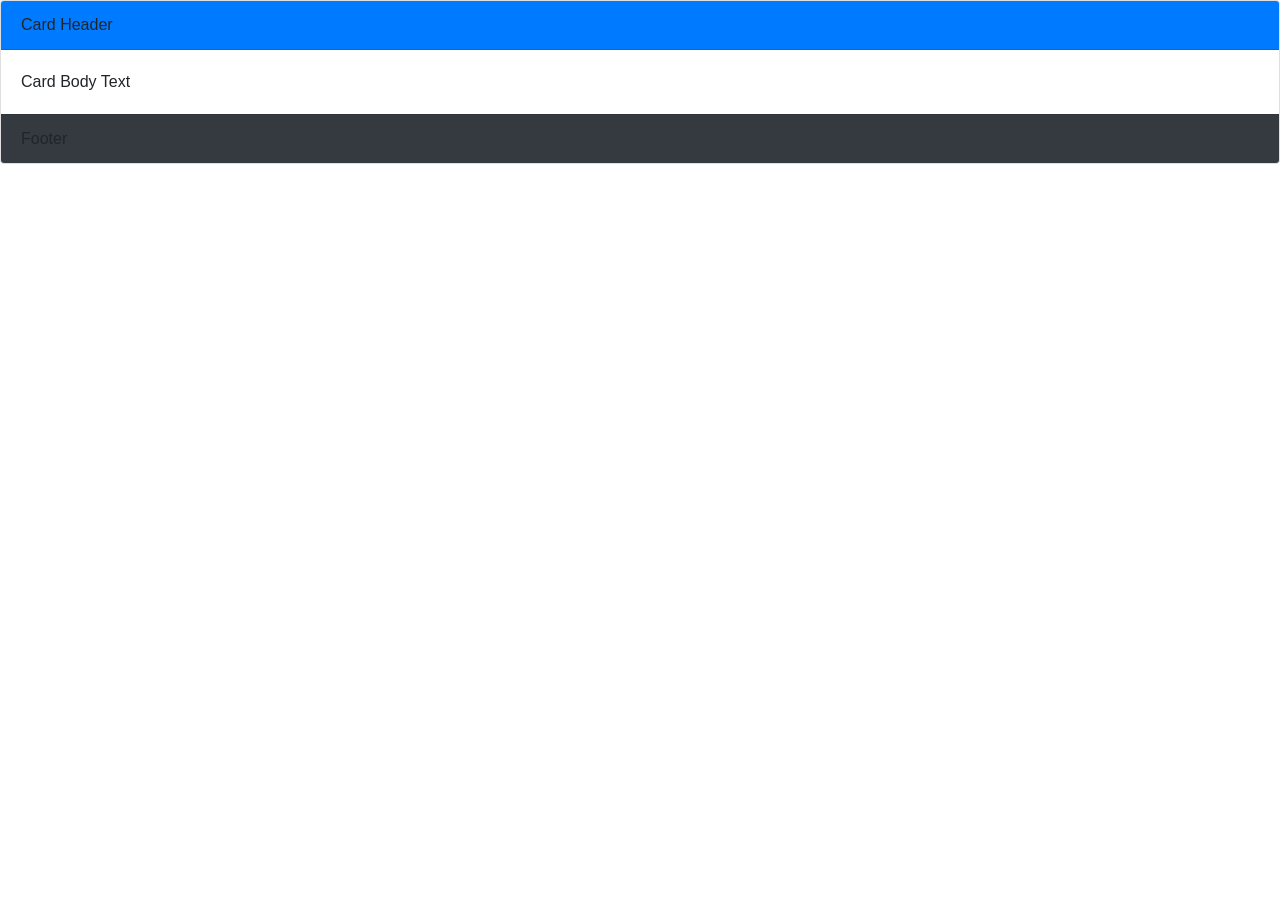
<file: HTML-CSS-JavaScript/bootstrap/card.html>
<!DOCTYPE html>
<html lang="en">
<head>
  <title>Bootstrap Example</title>
  <meta charset="utf-8">
  <meta name="viewport" content="width=device-width, initial-scale=1">
  <link type="text/css" rel="stylesheet" href="bootstrap4/css/bootstrap.css">
  <style>

  </style>
</head>
<body>
    <div class="card">
        <div class="card-header bg-primary">
            Card Header
        </div>
        <div class="card-body">
            Card Body Text
        </div>
        <div class="card-footer bg-dark">
            Footer
        </div>
    </div>
</body>
</html>
</file>
